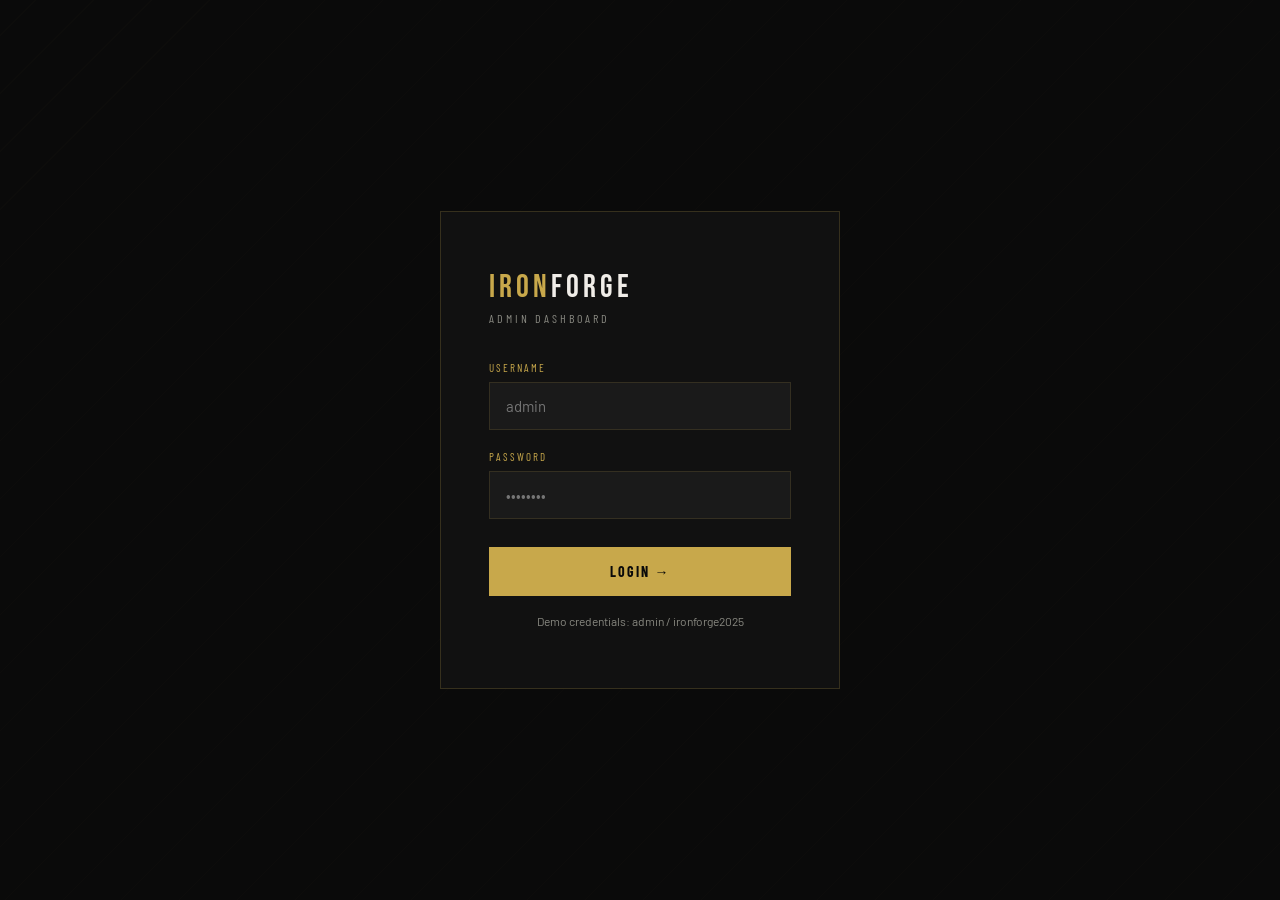
<file: gym-admin.html>
<!DOCTYPE html>
<html lang="en">
<head>
<meta charset="UTF-8">
<meta name="viewport" content="width=device-width, initial-scale=1.0">
<title>FitnessKing — Admin Dashboard</title>
<link href="https://fonts.googleapis.com/css2?family=Bebas+Neue&family=Barlow+Condensed:wght@300;400;600;700&family=Barlow:wght@300;400;500&display=swap" rel="stylesheet">
<style>
  :root {
    --black: #0a0a0a;
    --dark: #111111;
    --steel: #1a1a1a;
    --mid: #222;
    --gold: #c8a84b;
    --gold-light: #e8c870;
    --gold-dim: #7a6530;
    --white: #f0ede8;
    --gray: #888880;
    --light-gray: #bbb;
    --green: #2ecc71;
    --red: #e74c3c;
    --yellow: #f39c12;
    --blue: #3498db;
    --font-display: 'Bebas Neue', sans-serif;
    --font-condensed: 'Barlow Condensed', sans-serif;
    --font-body: 'Barlow', sans-serif;
    --sidebar-w: 240px;
  }
  * { margin: 0; padding: 0; box-sizing: border-box; }
  body { background: var(--black); color: var(--white); font-family: var(--font-body); }

  /* ── LOGIN ── */
  #loginScreen {
    min-height: 100vh; display: flex; align-items: center; justify-content: center;
    background: var(--black);
    background-image: repeating-linear-gradient(-45deg, transparent, transparent 40px, rgba(200,168,75,0.015) 40px, rgba(200,168,75,0.015) 41px);
  }
  .login-box {
    background: var(--dark); border: 1px solid rgba(200,168,75,0.2);
    padding: 56px 48px; width: 100%; max-width: 400px;
  }
  .login-logo { font-family: var(--font-display); font-size: 32px; letter-spacing: 4px; color: var(--gold); margin-bottom: 4px; }
  .login-logo span { color: var(--white); }
  .login-sub { font-family: var(--font-condensed); font-size: 12px; letter-spacing: 3px; text-transform: uppercase; color: var(--gray); margin-bottom: 36px; }
  .login-field { margin-bottom: 20px; }
  .login-field label { display: block; font-family: var(--font-condensed); font-size: 11px; letter-spacing: 2px; text-transform: uppercase; color: var(--gold); margin-bottom: 8px; }
  .login-field input {
    width: 100%; background: var(--steel); border: 1px solid rgba(200,168,75,0.15);
    color: var(--white); padding: 14px 16px; font-family: var(--font-body); font-size: 15px;
    outline: none; transition: border-color 0.2s;
  }
  .login-field input:focus { border-color: var(--gold); }
  .login-btn {
    width: 100%; background: var(--gold); color: var(--black);
    font-family: var(--font-condensed); font-size: 14px; letter-spacing: 2px;
    text-transform: uppercase; font-weight: 700; padding: 16px; border: none; cursor: pointer;
    transition: background 0.2s; margin-top: 8px;
  }
  .login-btn:hover { background: var(--gold-light); }
  .login-hint { font-size: 12px; color: var(--gray); margin-top: 16px; text-align: center; line-height: 1.6; }
  .login-error { color: var(--red); font-size: 12px; margin-top: 10px; text-align: center; display: none; }

  /* ── ADMIN SHELL ── */
  #adminApp { display: none; min-height: 100vh; }

  /* Sidebar */
  .sidebar {
    position: fixed; top: 0; left: 0; bottom: 0; width: var(--sidebar-w);
    background: var(--dark); border-right: 1px solid rgba(200,168,75,0.1);
    display: flex; flex-direction: column; z-index: 50;
  }
  .sidebar-logo {
    padding: 28px 24px; border-bottom: 1px solid rgba(200,168,75,0.1);
    font-family: var(--font-display); font-size: 22px; letter-spacing: 3px; color: var(--gold);
  }
  .sidebar-logo span { color: var(--white); }
  .sidebar-logo small { display: block; font-family: var(--font-condensed); font-size: 10px; letter-spacing: 2px; text-transform: uppercase; color: var(--gray); margin-top: 2px; }
  .nav-item {
    display: flex; align-items: center; gap: 12px; padding: 14px 24px;
    font-family: var(--font-condensed); font-size: 13px; letter-spacing: 1px; text-transform: uppercase;
    color: var(--gray); cursor: pointer; transition: all 0.2s; border-left: 2px solid transparent;
  }
  .nav-item:hover { color: var(--white); background: rgba(255,255,255,0.03); }
  .nav-item.active { color: var(--gold); border-left-color: var(--gold); background: rgba(200,168,75,0.05); }
  .nav-icon { font-size: 16px; width: 20px; text-align: center; }
  .sidebar-footer {
    margin-top: auto; padding: 20px 24px;
    border-top: 1px solid rgba(255,255,255,0.06);
  }
  .logout-btn {
    font-family: var(--font-condensed); font-size: 11px; letter-spacing: 2px; text-transform: uppercase;
    color: var(--gray); background: none; border: none; cursor: pointer; transition: color 0.2s;
    display: flex; align-items: center; gap: 8px;
  }
  .logout-btn:hover { color: var(--red); }

  /* Main */
  .main { margin-left: var(--sidebar-w); padding: 40px 40px; min-height: 100vh; }
  .page { display: none; }
  .page.active { display: block; }

  /* Top bar */
  .topbar {
    display: flex; justify-content: space-between; align-items: center; margin-bottom: 40px;
  }
  .page-title { font-family: var(--font-display); font-size: 48px; letter-spacing: 2px; line-height: 1; }
  .topbar-actions { display: flex; gap: 12px; align-items: center; }
  .badge-new {
    background: var(--red); color: #fff; border-radius: 20px; padding: 4px 10px;
    font-family: var(--font-condensed); font-size: 11px; font-weight: 700; letter-spacing: 1px;
  }

  /* Stat cards */
  .stats-row { display: grid; grid-template-columns: repeat(4, 1fr); gap: 16px; margin-bottom: 36px; }
  .stat-card {
    background: var(--steel); padding: 28px 24px;
    border-top: 2px solid var(--gold-dim); position: relative;
  }
  .stat-card.green { border-top-color: var(--green); }
  .stat-card.red { border-top-color: var(--red); }
  .stat-card.blue { border-top-color: var(--blue); }
  .stat-val { font-family: var(--font-display); font-size: 44px; line-height: 1; margin-bottom: 4px; }
  .stat-lbl { font-family: var(--font-condensed); font-size: 11px; letter-spacing: 2px; text-transform: uppercase; color: var(--gray); }
  .stat-delta { position: absolute; top: 20px; right: 20px; font-family: var(--font-condensed); font-size: 12px; font-weight: 700; }
  .stat-delta.up { color: var(--green); }
  .stat-delta.down { color: var(--red); }

  /* Tables */
  .card { background: var(--steel); margin-bottom: 24px; }
  .card-header {
    display: flex; align-items: center; justify-content: space-between;
    padding: 20px 24px; border-bottom: 1px solid rgba(255,255,255,0.06);
  }
  .card-title { font-family: var(--font-condensed); font-size: 14px; letter-spacing: 2px; text-transform: uppercase; font-weight: 700; }
  .card-actions { display: flex; gap: 8px; }
  .btn-sm {
    font-family: var(--font-condensed); font-size: 11px; letter-spacing: 1px; text-transform: uppercase; font-weight: 700;
    padding: 8px 16px; cursor: pointer; border: none; transition: all 0.2s;
  }
  .btn-gold { background: var(--gold); color: var(--black); }
  .btn-gold:hover { background: var(--gold-light); }
  .btn-outline { background: none; border: 1px solid rgba(200,168,75,0.3); color: var(--gold); }
  .btn-outline:hover { background: rgba(200,168,75,0.08); }
  .btn-ghost { background: none; border: 1px solid rgba(255,255,255,0.1); color: var(--gray); }
  .btn-ghost:hover { color: var(--white); border-color: rgba(255,255,255,0.2); }

  table { width: 100%; border-collapse: collapse; }
  thead tr { border-bottom: 1px solid rgba(255,255,255,0.1); }
  th {
    text-align: left; padding: 14px 24px;
    font-family: var(--font-condensed); font-size: 11px; letter-spacing: 2px; text-transform: uppercase; color: var(--gray);
    font-weight: 600;
  }
  tbody tr {
    border-bottom: 1px solid rgba(255,255,255,0.04);
    transition: background 0.15s;
  }
  tbody tr:hover { background: rgba(255,255,255,0.02); }
  td { padding: 14px 24px; font-size: 14px; }
  .td-name { font-weight: 500; color: var(--white); }
  .td-gray { color: var(--gray); font-size: 13px; }

  /* Status pill */
  .pill {
    display: inline-block; padding: 4px 12px; border-radius: 0;
    font-family: var(--font-condensed); font-size: 11px; letter-spacing: 1px; text-transform: uppercase; font-weight: 700;
  }
  .pill-pending { background: rgba(243,156,18,0.15); color: var(--yellow); }
  .pill-active { background: rgba(46,204,113,0.12); color: var(--green); }
  .pill-expired { background: rgba(231,76,60,0.12); color: var(--red); }
  .pill-elite { background: rgba(200,168,75,0.15); color: var(--gold); }
  .pill-pro { background: rgba(52,152,219,0.15); color: var(--blue); }
  .pill-starter { background: rgba(255,255,255,0.06); color: var(--light-gray); }

  /* Action buttons in table */
  .action-row { display: flex; gap: 6px; }
  .tbl-btn {
    font-family: var(--font-condensed); font-size: 10px; letter-spacing: 1px; text-transform: uppercase; font-weight: 700;
    padding: 5px 10px; cursor: pointer; border: none; transition: all 0.2s;
  }
  .tbl-btn-approve { background: rgba(46,204,113,0.15); color: var(--green); }
  .tbl-btn-approve:hover { background: rgba(46,204,113,0.25); }
  .tbl-btn-wa { background: rgba(37,211,102,0.12); color: #25D366; }
  .tbl-btn-wa:hover { background: rgba(37,211,102,0.22); }
  .tbl-btn-del { background: rgba(231,76,60,0.1); color: var(--red); }
  .tbl-btn-del:hover { background: rgba(231,76,60,0.2); }
  .tbl-btn-view { background: rgba(255,255,255,0.06); color: var(--light-gray); }
  .tbl-btn-view:hover { background: rgba(255,255,255,0.1); }

  /* Filter bar */
  .filter-bar {
    display: flex; gap: 10px; align-items: center; padding: 16px 24px;
    border-bottom: 1px solid rgba(255,255,255,0.06); flex-wrap: wrap;
  }
  .filter-input {
    background: var(--mid); border: 1px solid rgba(255,255,255,0.08); color: var(--white);
    padding: 8px 14px; font-family: var(--font-body); font-size: 13px; outline: none;
    min-width: 220px; transition: border-color 0.2s;
  }
  .filter-input:focus { border-color: rgba(200,168,75,0.4); }
  .filter-select {
    background: var(--mid); border: 1px solid rgba(255,255,255,0.08); color: var(--gray);
    padding: 8px 14px; font-family: var(--font-body); font-size: 13px; outline: none; cursor: pointer;
    appearance: none;
  }
  .filter-select:focus { border-color: rgba(200,168,75,0.4); color: var(--white); }
  .filter-select option { background: var(--steel); }

  /* Member detail drawer */
  .drawer-overlay {
    display: none; position: fixed; inset: 0; z-index: 200;
    background: rgba(0,0,0,0.7);
  }
  .drawer-overlay.open { display: block; }
  .drawer {
    position: fixed; top: 0; right: 0; bottom: 0; width: 400px; z-index: 201;
    background: var(--dark); border-left: 1px solid rgba(200,168,75,0.15);
    padding: 32px; overflow-y: auto;
    transform: translateX(100%); transition: transform 0.3s ease;
  }
  .drawer.open { transform: translateX(0); }
  .drawer-close { position: absolute; top: 16px; right: 16px; background: none; border: none; color: var(--gray); font-size: 18px; cursor: pointer; }
  .drawer-close:hover { color: var(--white); }
  .drawer-name { font-family: var(--font-display); font-size: 36px; letter-spacing: 2px; margin-bottom: 4px; }
  .drawer-plan { font-family: var(--font-condensed); font-size: 13px; letter-spacing: 2px; text-transform: uppercase; color: var(--gold); margin-bottom: 24px; }
  .drawer-field { margin-bottom: 16px; }
  .drawer-label { font-family: var(--font-condensed); font-size: 11px; letter-spacing: 2px; text-transform: uppercase; color: var(--gray); margin-bottom: 4px; }
  .drawer-value { font-size: 14px; color: var(--white); }
  .drawer-divider { border: none; border-top: 1px solid rgba(255,255,255,0.08); margin: 24px 0; }
  .drawer-actions { display: flex; flex-direction: column; gap: 10px; }
  .drawer-btn {
    display: flex; align-items: center; gap: 10px; justify-content: center;
    padding: 14px; font-family: var(--font-condensed); font-size: 13px; letter-spacing: 2px;
    text-transform: uppercase; font-weight: 700; cursor: pointer; border: none; text-decoration: none;
    transition: all 0.2s;
  }
  .drawer-btn-wa { background: #25D366; color: #fff; }
  .drawer-btn-wa:hover { background: #1ebe57; }
  .drawer-btn-approve { background: var(--gold); color: var(--black); }
  .drawer-btn-approve:hover { background: var(--gold-light); }

  /* Revenue chart */
  .chart-bars { display: flex; align-items: flex-end; gap: 8px; height: 140px; padding: 16px 24px 0; }
  .chart-bar-wrap { flex: 1; display: flex; flex-direction: column; align-items: center; gap: 6px; }
  .chart-bar {
    width: 100%; background: var(--gold-dim); transition: background 0.2s;
    cursor: pointer; position: relative;
  }
  .chart-bar:hover { background: var(--gold); }
  .chart-bar.current { background: var(--gold); }
  .chart-month { font-family: var(--font-condensed); font-size: 10px; letter-spacing: 1px; text-transform: uppercase; color: var(--gray); }
  .chart-labels { display: flex; gap: 8px; padding: 8px 24px 20px; border-top: 1px solid rgba(255,255,255,0.04); margin-top: 8px; }
  .chart-labels .chart-bar-wrap { flex: 1; display: flex; flex-direction: column; align-items: center; }

  /* Empty state */
  .empty-state { text-align: center; padding: 64px 24px; }
  .empty-icon { font-size: 48px; margin-bottom: 16px; opacity: 0.3; }
  .empty-title { font-family: var(--font-condensed); font-size: 20px; letter-spacing: 2px; text-transform: uppercase; color: var(--gray); margin-bottom: 8px; }
  .empty-sub { font-size: 13px; color: var(--gray); opacity: 0.6; }

  /* Toast */
  .toast {
    position: fixed; bottom: 32px; right: 32px; z-index: 999;
    background: var(--gold); color: var(--black);
    font-family: var(--font-condensed); font-size: 13px; letter-spacing: 1px;
    padding: 14px 24px; transform: translateY(80px); opacity: 0;
    transition: all 0.3s; pointer-events: none;
  }
  .toast.show { transform: translateY(0); opacity: 1; }

  @media (max-width: 900px) {
    .stats-row { grid-template-columns: 1fr 1fr; }
    .sidebar { width: 60px; }
    .sidebar .sidebar-logo, .sidebar .nav-item span, .sidebar .logout-btn span { display: none; }
    .main { margin-left: 60px; padding: 24px 16px; }
    .drawer { width: 100%; }
  }
</style>
</head>
<body>

<!-- ── LOGIN ── -->
<div id="loginScreen">
  <div class="login-box">
    <div class="login-logo">IRON<span>FORGE</span></div>
    <div class="login-sub">Admin Dashboard</div>
    <div class="login-field">
      <label>Username</label>
      <input type="text" id="loginUser" placeholder="admin" onkeypress="if(event.key==='Enter') doLogin()">
    </div>
    <div class="login-field">
      <label>Password</label>
      <input type="password" id="loginPass" placeholder="••••••••" onkeypress="if(event.key==='Enter') doLogin()">
    </div>
    <button class="login-btn" onclick="doLogin()">Login →</button>
    <div class="login-hint">Demo credentials: admin / ironforge2025</div>
    <div class="login-error" id="loginError">Invalid credentials. Try admin / ironforge2025</div>
  </div>
</div>

<!-- ── ADMIN APP ── -->
<div id="adminApp">
  <!-- Sidebar -->
  <div class="sidebar">
    <div class="sidebar-logo">FITNESS<span>KING</span><small>Admin Panel</small></div>
    <div class="nav-item active" onclick="showPage('dashboard')"><span class="nav-icon">📊</span><span>Dashboard</span></div>
    <div class="nav-item" onclick="showPage('members')"><span class="nav-icon">👥</span><span>Members</span></div>
    <div class="nav-item" onclick="showPage('new-registrations')"><span class="nav-icon">🆕</span><span>New Registrations</span></div>
    <div class="nav-item" onclick="showPage('revenue')"><span class="nav-icon">💰</span><span>Revenue</span></div>
    <div class="sidebar-footer">
      <a href="/" style="display:flex;align-items:center;gap:8px;font-family:var(--font-condensed);font-size:11px;letter-spacing:1px;text-transform:uppercase;color:var(--gray);text-decoration:none;margin-bottom:12px;transition:color 0.2s;" onmouseover="this.style.color='var(--gold)'" onmouseout="this.style.color='var(--gray)'">← <span>View Website</span></a>
      <button class="logout-btn" onclick="doLogout()">🚪 <span>Logout</span></button>
    </div>
  </div>

  <!-- Main -->
  <div class="main">

    <!-- DASHBOARD -->
    <div class="page active" id="page-dashboard">
      <div class="topbar">
        <div class="page-title">DASHBOARD</div>
        <div class="topbar-actions">
          <span style="font-size:12px;color:var(--gray);font-family:var(--font-condensed);letter-spacing:1px;" id="currentDate"></span>
        </div>
      </div>
      <div class="stats-row" id="statsRow">
        <!-- Rendered by JS -->
      </div>
      <div class="card">
        <div class="card-header">
          <span class="card-title">Revenue — Last 6 Months</span>
        </div>
        <div class="chart-bars" id="chartBars"></div>
        <div class="chart-labels" id="chartLabels"></div>
      </div>
      <div class="card">
        <div class="card-header">
          <span class="card-title">Recent Registrations</span>
          <button class="btn-sm btn-outline" onclick="showPage('new-registrations')">View All</button>
        </div>
        <table>
          <thead><tr><th>Name</th><th>Plan</th><th>Date</th><th>Status</th><th>Actions</th></tr></thead>
          <tbody id="recentTableBody"></tbody>
        </table>
      </div>
    </div>

    <!-- MEMBERS -->
    <div class="page" id="page-members">
      <div class="topbar">
        <div class="page-title">MEMBERS</div>
        <button class="btn-sm btn-gold" onclick="showPage('new-registrations')">+ Add Member</button>
      </div>
      <div class="card">
        <div class="filter-bar">
          <input class="filter-input" type="text" placeholder="Search by name or phone…" id="memberSearch" oninput="renderMembers()">
          <select class="filter-select" id="memberPlanFilter" onchange="renderMembers()">
            <option value="">All Plans</option>
            <option>Starter</option><option>Pro</option><option>Elite</option><option>Personal Training</option>
          </select>
          <select class="filter-select" id="memberStatusFilter" onchange="renderMembers()">
            <option value="">All Statuses</option>
            <option value="active">Active</option>
            <option value="pending">Pending</option>
            <option value="expired">Expired</option>
          </select>
        </div>
        <table>
          <thead><tr><th>Name</th><th>Phone</th><th>Plan</th><th>Joined</th><th>Status</th><th>Actions</th></tr></thead>
          <tbody id="membersTableBody"></tbody>
        </table>
      </div>
    </div>

    <!-- NEW REGISTRATIONS -->
    <div class="page" id="page-new-registrations">
      <div class="topbar">
        <div class="page-title">NEW SIGN-UPS</div>
        <span id="pendingBadge" style="display:none;" class="badge-new">0 Pending</span>
      </div>
      <div class="card">
        <div class="card-header">
          <span class="card-title">Pending Approval</span>
          <button class="btn-sm btn-ghost" onclick="addDemoMember()">+ Add Demo Member</button>
        </div>
        <table>
          <thead><tr><th>Name</th><th>Phone</th><th>Email</th><th>Plan</th><th>Goal</th><th>Registered</th><th>Actions</th></tr></thead>
          <tbody id="pendingTableBody"></tbody>
        </table>
      </div>
    </div>

    <!-- REVENUE -->
    <div class="page" id="page-revenue">
      <div class="topbar"><div class="page-title">REVENUE</div></div>
      <div class="stats-row" id="revenueStats"></div>
      <div class="card">
        <div class="card-header"><span class="card-title">Plan Breakdown</span></div>
        <table>
          <thead><tr><th>Plan</th><th>Members</th><th>Price/mo</th><th>Monthly Revenue</th></tr></thead>
          <tbody id="planBreakdown"></tbody>
        </table>
      </div>
    </div>

  </div><!-- /main -->
</div><!-- /adminApp -->

<!-- Member Drawer -->
<div class="drawer-overlay" id="drawerOverlay" onclick="closeDrawer()"></div>
<div class="drawer" id="memberDrawer">
  <button class="drawer-close" onclick="closeDrawer()">✕</button>
  <div class="drawer-name" id="dName"></div>
  <div class="drawer-plan" id="dPlan"></div>
  <div class="drawer-field"><div class="drawer-label">Phone</div><div class="drawer-value" id="dPhone"></div></div>
  <div class="drawer-field"><div class="drawer-label">Email</div><div class="drawer-value" id="dEmail"></div></div>
  <div class="drawer-field"><div class="drawer-label">Age / Gender</div><div class="drawer-value" id="dAge"></div></div>
  <div class="drawer-field"><div class="drawer-label">Fitness Goal</div><div class="drawer-value" id="dGoal"></div></div>
  <div class="drawer-field"><div class="drawer-label">Join Date</div><div class="drawer-value" id="dJoin"></div></div>
  <div class="drawer-field"><div class="drawer-label">Status</div><div class="drawer-value" id="dStatus"></div></div>
  <hr class="drawer-divider">
  <div class="drawer-actions">
    <a id="dWhatsApp" href="#" target="_blank" class="drawer-btn drawer-btn-wa">
      <svg width="16" height="16" viewBox="0 0 24 24" fill="currentColor"><path d="M17.472 14.382c-.297-.149-1.758-.867-2.03-.967-.273-.099-.471-.148-.67.15-.197.297-.767.966-.94 1.164-.173.199-.347.223-.644.075-.297-.15-1.255-.463-2.39-1.475-.883-.788-1.48-1.761-1.653-2.059-.173-.297-.018-.458.13-.606.134-.133.298-.347.446-.52.149-.174.198-.298.298-.497.099-.198.05-.371-.025-.52-.075-.149-.669-1.612-.916-2.207-.242-.579-.487-.5-.669-.51-.173-.008-.371-.01-.57-.01-.198 0-.52.074-.792.372-.272.297-1.04 1.016-1.04 2.479 0 1.462 1.065 2.875 1.213 3.074.149.198 2.096 3.2 5.077 4.487.709.306 1.262.489 1.694.625.712.227 1.36.195 1.871.118.571-.085 1.758-.719 2.006-1.413.248-.694.248-1.289.173-1.413-.074-.124-.272-.198-.57-.347m-5.421 7.403h-.004a9.87 9.87 0 01-5.031-1.378l-.361-.214-3.741.982.998-3.648-.235-.374a9.86 9.86 0 01-1.51-5.26c.001-5.45 4.436-9.884 9.888-9.884 2.64 0 5.122 1.03 6.988 2.898a9.825 9.825 0 012.893 6.994c-.003 5.45-4.437 9.884-9.885 9.884m8.413-18.297A11.815 11.815 0 0012.05 0C5.495 0 .16 5.335.157 11.892c0 2.096.547 4.142 1.588 5.945L.057 24l6.305-1.654a11.882 11.882 0 005.683 1.448h.005c6.554 0 11.89-5.335 11.893-11.893a11.821 11.821 0 00-3.48-8.413z"/></svg>
      Message on WhatsApp
    </a>
    <button class="drawer-btn drawer-btn-approve" id="dApproveBtn" onclick="approveCurrentMember()">✓ Approve & Activate</button>
  </div>
</div>

<!-- Toast -->
<div class="toast" id="toast"></div>

<script>
  // ── Seed demo data ──
  const DEMO_MEMBERS = [
    { id: 1001, name: 'Rahul Sharma', phone: '+91 98765 43210', email: 'rahul@email.com', age: 28, gender: 'Male', plan: 'Pro', goal: 'Build muscle mass', status: 'active', joinDate: '2025-01-15', registered: '15 Jan 2025, 9:30am' },
    { id: 1002, name: 'Priya Mohanty', phone: '+91 87654 32109', email: 'priya@email.com', age: 25, gender: 'Female', plan: 'Elite', goal: 'Competition prep', status: 'active', joinDate: '2025-02-01', registered: '1 Feb 2025, 11:00am' },
    { id: 1003, name: 'Arjun Patel', phone: '+91 76543 21098', email: 'arjun@email.com', age: 32, gender: 'Male', plan: 'Starter', goal: 'General fitness', status: 'active', joinDate: '2025-02-20', registered: '20 Feb 2025, 6:00am' },
    { id: 1004, name: 'Sneha Rao', phone: '+91 70773 86821', email: 'sneha@email.com', age: 27, gender: 'Female', plan: 'Pro', goal: 'Weight loss', status: 'active', joinDate: '2025-03-01', registered: '1 Mar 2025, 8:00am' },
    { id: 1005, name: 'Karan Singh', phone: '+91 88776 65544', email: 'karan@email.com', age: 30, gender: 'Male', plan: 'Elite', goal: 'Powerlifting', status: 'pending', joinDate: '2025-03-10', registered: '10 Mar 2025, 7:15am' },
    { id: 1006, name: 'Deepika Nair', phone: '+91 77665 54433', email: 'deepika@email.com', age: 24, gender: 'Female', plan: 'Starter', goal: 'Tone up', status: 'pending', joinDate: '2025-03-12', registered: '12 Mar 2025, 5:45pm' },
  ];

  function getMembers() {
    const stored = localStorage.getItem('ironforge_members');
    const members = stored ? JSON.parse(stored) : [];
    // Merge demo members if no stored data
    if (!localStorage.getItem('ironforge_seeded')) {
      const all = [...DEMO_MEMBERS, ...members];
      localStorage.setItem('ironforge_members', JSON.stringify(all));
      localStorage.setItem('ironforge_seeded', '1');
      return all;
    }
    return members.length ? members : DEMO_MEMBERS;
  }
  function saveMembers(m) { localStorage.setItem('ironforge_members', JSON.stringify(m)); }

  // ── Login ──
  function doLogin() {
    const u = document.getElementById('loginUser').value;
    const p = document.getElementById('loginPass').value;
    if (u === 'admin' && p === 'ironforge2025') {
      document.getElementById('loginScreen').style.display = 'none';
      document.getElementById('adminApp').style.display = 'block';
      initAdmin();
    } else {
      document.getElementById('loginError').style.display = 'block';
    }
  }
  function doLogout() {
    document.getElementById('adminApp').style.display = 'none';
    document.getElementById('loginScreen').style.display = 'flex';
    document.getElementById('loginUser').value = '';
    document.getElementById('loginPass').value = '';
  }

  // ── Navigation ──
  function showPage(id) {
    document.querySelectorAll('.page').forEach(p => p.classList.remove('active'));
    document.querySelectorAll('.nav-item').forEach(n => n.classList.remove('active'));
    document.getElementById('page-' + id).classList.add('active');
    document.querySelectorAll('.nav-item').forEach(n => {
      if (n.getAttribute('onclick') && n.getAttribute('onclick').includes(id)) n.classList.add('active');
    });
    if (id === 'members') renderMembers();
    if (id === 'new-registrations') renderPending();
    if (id === 'revenue') renderRevenue();
    if (id === 'dashboard') renderDashboard();
  }

  // ── Init ──
  function initAdmin() {
    document.getElementById('currentDate').textContent = new Date().toLocaleDateString('en-IN', { weekday:'long', year:'numeric', month:'long', day:'numeric' });
    renderDashboard();
  }

  // ── Dashboard ──
  function renderDashboard() {
    const members = getMembers();
    const active = members.filter(m => m.status === 'active').length;
    const pending = members.filter(m => m.status === 'pending').length;
    const revenue = calcRevenue(members);

    document.getElementById('statsRow').innerHTML = `
      <div class="stat-card"><div class="stat-val">${members.length}</div><div class="stat-lbl">Total Members</div></div>
      <div class="stat-card green"><div class="stat-val">${active}</div><div class="stat-lbl">Active</div><div class="stat-delta up">●</div></div>
      <div class="stat-card red"><div class="stat-val">${pending}</div><div class="stat-lbl">Pending Approval</div></div>
      <div class="stat-card blue"><div class="stat-val">₹${revenue.toLocaleString('en-IN')}</div><div class="stat-lbl">Est. Monthly Revenue</div></div>
    `;
    if (pending > 0) {
      document.getElementById('pendingBadge').style.display = 'inline-block';
      document.getElementById('pendingBadge').textContent = pending + ' Pending';
    }

    // Revenue chart
    const months = ['Oct','Nov','Dec','Jan','Feb','Mar'];
    const vals = [87000, 94000, 112000, 105000, 118000, revenue];
    const max = Math.max(...vals);
    const bars = document.getElementById('chartBars');
    const labels = document.getElementById('chartLabels');
    bars.innerHTML = months.map((m, i) => {
      const h = Math.round((vals[i]/max) * 120);
      const isCurrent = i === months.length - 1;
      return `<div class="chart-bar-wrap"><div class="chart-bar ${isCurrent?'current':''}" style="height:${h}px" title="₹${vals[i].toLocaleString('en-IN')}"></div></div>`;
    }).join('');
    labels.innerHTML = months.map(m => `<div class="chart-bar-wrap"><div class="chart-month">${m}</div></div>`).join('');

    // Recent registrations
    const recent = [...members].sort((a,b) => (b.id||0)-(a.id||0)).slice(0, 5);
    document.getElementById('recentTableBody').innerHTML = recent.map(m => `
      <tr>
        <td class="td-name">${m.name}</td>
        <td><span class="pill pill-${m.plan.toLowerCase().replace(' ','-')}">${m.plan}</span></td>
        <td class="td-gray">${m.joinDate || m.registered || '—'}</td>
        <td><span class="pill pill-${m.status}">${m.status}</span></td>
        <td>
          <div class="action-row">
            <button class="tbl-btn tbl-btn-view" onclick="openDrawer(${m.id})">View</button>
            ${m.status==='pending' ? `<button class="tbl-btn tbl-btn-approve" onclick="approveMember(${m.id})">Approve</button>` : ''}
            <a class="tbl-btn tbl-btn-wa" href="https://wa.me/${m.phone.replace(/\D/g,'')}" target="_blank">WA</a>
          </div>
        </td>
      </tr>
    `).join('') || '<tr><td colspan="5" style="text-align:center;padding:32px;color:var(--gray);">No registrations yet</td></tr>';
  }

  // ── All Members ──
  function renderMembers() {
    const search = document.getElementById('memberSearch').value.toLowerCase();
    const planF = document.getElementById('memberPlanFilter').value;
    const statusF = document.getElementById('memberStatusFilter').value;
    let members = getMembers().filter(m =>
      (!search || m.name.toLowerCase().includes(search) || m.phone.includes(search)) &&
      (!planF || m.plan === planF) &&
      (!statusF || m.status === statusF)
    );
    document.getElementById('membersTableBody').innerHTML = members.length ? members.map(m => `
      <tr>
        <td class="td-name">${m.name}</td>
        <td class="td-gray">${m.phone}</td>
        <td><span class="pill pill-${m.plan.toLowerCase().replace(' ','-')}">${m.plan}</span></td>
        <td class="td-gray">${m.joinDate || '—'}</td>
        <td><span class="pill pill-${m.status}">${m.status}</span></td>
        <td>
          <div class="action-row">
            <button class="tbl-btn tbl-btn-view" onclick="openDrawer(${m.id})">View</button>
            <a class="tbl-btn tbl-btn-wa" href="https://wa.me/${m.phone.replace(/\D/g,'')}" target="_blank">WA</a>
            <button class="tbl-btn tbl-btn-del" onclick="deleteMember(${m.id})">×</button>
          </div>
        </td>
      </tr>
    `).join('') : `<tr><td colspan="6"><div class="empty-state"><div class="empty-icon">👥</div><div class="empty-title">No members found</div><div class="empty-sub">Try adjusting your filters</div></div></td></tr>`;
  }

  // ── Pending ──
  function renderPending() {
    const pending = getMembers().filter(m => m.status === 'pending');
    document.getElementById('pendingBadge').style.display = pending.length ? 'inline-block' : 'none';
    document.getElementById('pendingBadge').textContent = pending.length + ' Pending';
    document.getElementById('pendingTableBody').innerHTML = pending.length ? pending.map(m => `
      <tr>
        <td class="td-name">${m.name}</td>
        <td class="td-gray">${m.phone}</td>
        <td class="td-gray" style="font-size:12px;">${m.email}</td>
        <td><span class="pill pill-${m.plan.toLowerCase().replace(' ','-')}">${m.plan}</span></td>
        <td class="td-gray" style="font-size:12px;max-width:160px;">${m.goal || '—'}</td>
        <td class="td-gray" style="font-size:12px;">${m.registered || m.joinDate || '—'}</td>
        <td>
          <div class="action-row">
            <button class="tbl-btn tbl-btn-approve" onclick="approveMember(${m.id})">✓ Approve</button>
            <a class="tbl-btn tbl-btn-wa" href="https://wa.me/${m.phone.replace(/\D/g,'')}" target="_blank">WhatsApp</a>
            <button class="tbl-btn tbl-btn-view" onclick="openDrawer(${m.id})">View</button>
          </div>
        </td>
      </tr>
    `).join('') : `<tr><td colspan="7"><div class="empty-state"><div class="empty-icon">✅</div><div class="empty-title">All clear!</div><div class="empty-sub">No pending registrations</div></div></td></tr>`;
  }

  // ── Revenue ──
  const PLAN_PRICES = { 'Starter': 999, 'Pro': 1799, 'Elite': 2999, 'Personal Training': 1500 };
  function calcRevenue(members) {
    return members.filter(m=>m.status==='active').reduce((s,m)=>s+(PLAN_PRICES[m.plan]||0), 0);
  }
  function renderRevenue() {
    const members = getMembers();
    const active = members.filter(m=>m.status==='active');
    const monthly = calcRevenue(members);
    document.getElementById('revenueStats').innerHTML = `
      <div class="stat-card green"><div class="stat-val">₹${monthly.toLocaleString('en-IN')}</div><div class="stat-lbl">Monthly Revenue</div></div>
      <div class="stat-card"><div class="stat-val">₹${(monthly*12).toLocaleString('en-IN')}</div><div class="stat-lbl">Projected Annual</div></div>
      <div class="stat-card blue"><div class="stat-val">${active.length}</div><div class="stat-lbl">Paying Members</div></div>
      <div class="stat-card"><div class="stat-val">₹${active.length ? Math.round(monthly/active.length).toLocaleString('en-IN') : 0}</div><div class="stat-lbl">Avg Revenue/Member</div></div>
    `;
    const plans = Object.keys(PLAN_PRICES);
    document.getElementById('planBreakdown').innerHTML = plans.map(plan => {
      const count = active.filter(m=>m.plan===plan).length;
      const rev = count * PLAN_PRICES[plan];
      return `<tr>
        <td><span class="pill pill-${plan.toLowerCase().replace(' ','-')}">${plan}</span></td>
        <td class="td-gray">${count}</td>
        <td class="td-gray">₹${PLAN_PRICES[plan].toLocaleString('en-IN')}</td>
        <td style="font-weight:500;color:var(--gold);">₹${rev.toLocaleString('en-IN')}</td>
      </tr>`;
    }).join('');
  }

  // ── Drawer ──
  let currentDrawerMemberId = null;
  function openDrawer(id) {
    const m = getMembers().find(m => m.id === id);
    if (!m) return;
    currentDrawerMemberId = id;
    document.getElementById('dName').textContent = m.name.toUpperCase();
    document.getElementById('dPlan').textContent = m.plan + ' Plan';
    document.getElementById('dPhone').textContent = m.phone;
    document.getElementById('dEmail').textContent = m.email;
    document.getElementById('dAge').textContent = (m.age ? m.age + ' years' : '—') + (m.gender ? ' · ' + m.gender : '');
    document.getElementById('dGoal').textContent = m.goal || 'Not specified';
    document.getElementById('dJoin').textContent = m.joinDate || '—';
    document.getElementById('dStatus').innerHTML = `<span class="pill pill-${m.status}">${m.status}</span>`;
    document.getElementById('dWhatsApp').href = `https://wa.me/${m.phone.replace(/\D/g,'')}?text=Hi ${m.name.split(' ')[0]}! Welcome to IronForge. Your ${m.plan} membership has been approved. You'll be added to our community shortly! 💪`;
    document.getElementById('dApproveBtn').style.display = m.status === 'pending' ? 'flex' : 'none';
    document.getElementById('drawerOverlay').classList.add('open');
    document.getElementById('memberDrawer').classList.add('open');
  }
  function closeDrawer() {
    document.getElementById('drawerOverlay').classList.remove('open');
    document.getElementById('memberDrawer').classList.remove('open');
  }
  function approveCurrentMember() {
    if (currentDrawerMemberId) {
      approveMember(currentDrawerMemberId);
      closeDrawer();
    }
  }

  // ── Actions ──
  function approveMember(id) {
    const members = getMembers();
    const m = members.find(m => m.id === id);
    if (m) { m.status = 'active'; saveMembers(members); }
    showToast('✓ ' + (m?.name || 'Member') + ' approved!');
    renderDashboard(); renderPending(); if (document.getElementById('page-members').classList.contains('active')) renderMembers();
  }
  function deleteMember(id) {
    if (!confirm('Remove this member?')) return;
    const members = getMembers().filter(m => m.id !== id);
    saveMembers(members);
    showToast('Member removed');
    renderMembers(); renderDashboard();
  }
  function addDemoMember() {
    const names = ['Vikram Das','Anita Sen','Rohan Mishra','Kavya Iyer','Siddharth Joshi'];
    const plans = ['Starter','Pro','Elite'];
    const goals = ['Weight loss','Muscle gain','Fitness','Strength training'];
    const n = names[Math.floor(Math.random()*names.length)];
    const members = getMembers();
    members.push({
      id: Date.now(), name: n,
      phone: '+91 9' + Math.floor(Math.random()*9e8+1e8),
      email: n.toLowerCase().replace(' ','.') + '@email.com',
      age: Math.floor(Math.random()*20)+20,
      gender: Math.random()>0.5?'Male':'Female',
      plan: plans[Math.floor(Math.random()*plans.length)],
      goal: goals[Math.floor(Math.random()*goals.length)],
      status: 'pending',
      joinDate: new Date().toISOString().split('T')[0],
      registered: new Date().toLocaleString()
    });
    saveMembers(members);
    showToast('Demo member added!');
    renderPending(); renderDashboard();
  }

  function showToast(msg) {
    const t = document.getElementById('toast');
    t.textContent = msg;
    t.classList.add('show');
    setTimeout(() => t.classList.remove('show'), 3000);
  }
</script>
</body>
</html>
</file>
